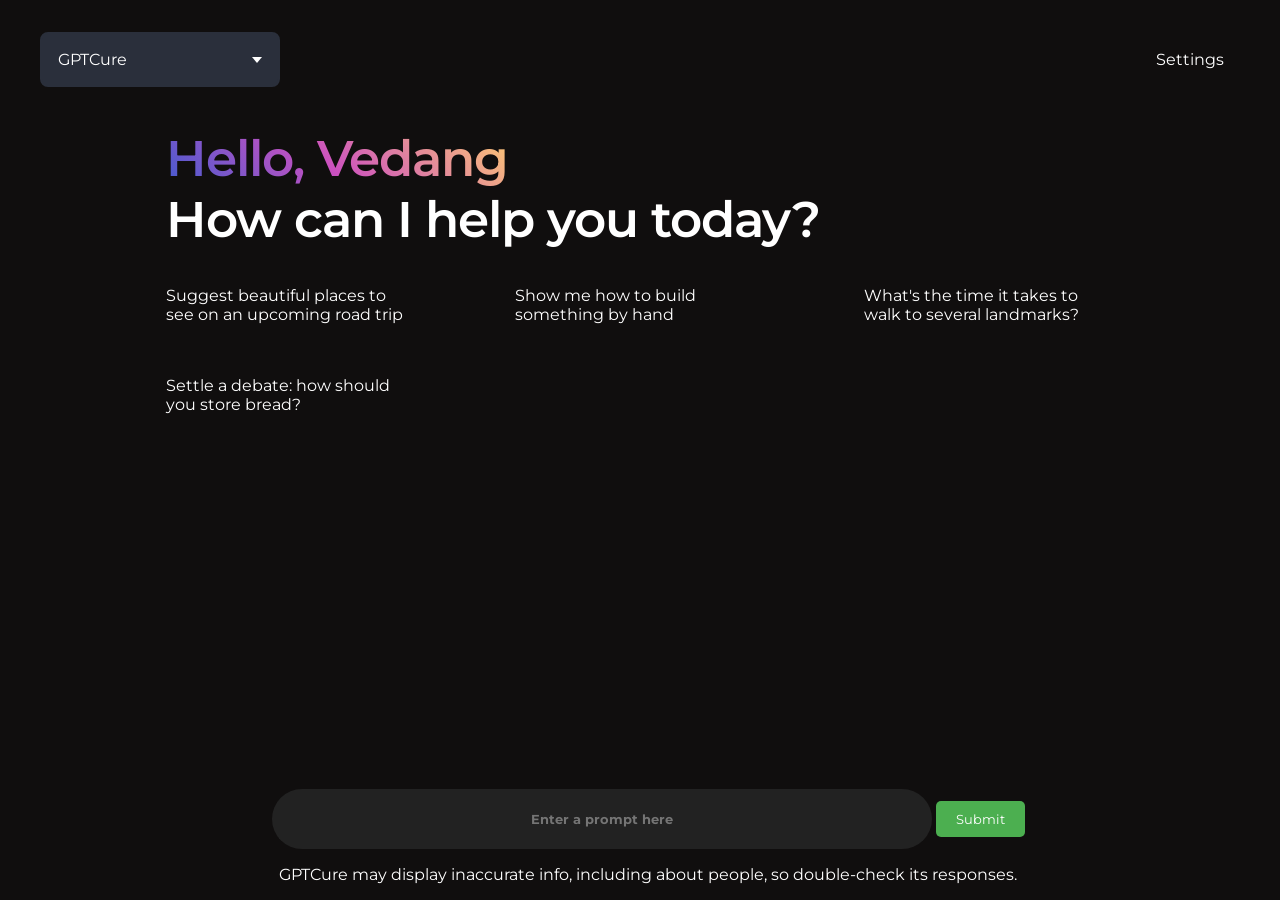
<file: templates/index.html>
<!DOCTYPE html>
<html>
  <head>
    <title>DPS</title>
    <link
      relk="stylesheet"
      href="https://fonts.googleapis.com/css2?family=Material+Symbols+Outlined:opsz,wght,FILL,GRAD@20..48,100..700,0..1,-50..200"
    />
    <link rel="preconnect" href="https://fonts.googleapis.com" />
    <link rel="preconnect" href="https://fonts.googleapis.com" />
    <link rel="preconnect" href="https://fonts.gstatic.com" crossorigin />
    <link
      href="https://fonts.googleapis.com/css2?family=Montserrat:ital,wght@0,100..900;1,100..900&display=swap"
      rel="stylesheet"
    />
    <link rel="stylesheet" href="..\static\style.css" />
  </head>
  <body>
    <div class="container">
      <div class="navbar-left">
        <div class="dropdown">
          <div class="select">
            <span class="selected">GPTCure </span>
            <div class="caret"></div>
          </div>
          <ul class="menu">
            <li class="active">GPTCure</li>
            <li>GPTCure Advanced</li>
          </ul>
        </div>
      </div>
      <div class="navbar-right">
        <div class="settings"><a href="#">Settings</a></div>
      </div>
    </div>

    <div class="container-main">
      <div class="greeting">
        <a class="animated-text">Hello, Vedang</a> <br />
        How can I help you today?
      </div>

      <div class="suggestions">
        <div class="suggestion">
          <p>Suggest beautiful places to see on an upcoming road trip</p>
        </div>
        <div class="suggestion">
          <p>Show me how to build something by hand</p>
        </div>
        <div class="suggestion">
          <p>What's the time it takes to walk to several landmarks?</p>
        </div>
        <div class="suggestion">
          <p>Settle a debate: how should you store bread?</p>
        </div>
      </div>
    </div>
    
    <div class="output"></div>
    <div class="footer">
      <div class="prompt-input">
        <input type="text" id="prompt" placeholder="Enter a prompt here" />
        <button class="submit">Submit</button>
      </div>

      <p>
        GPTCure may display inaccurate info, including about people, so
        double-check its responses.
      </p>
    </div>
    <script src="..\static\script.js"></script>
  </body>
</html>
</file>
